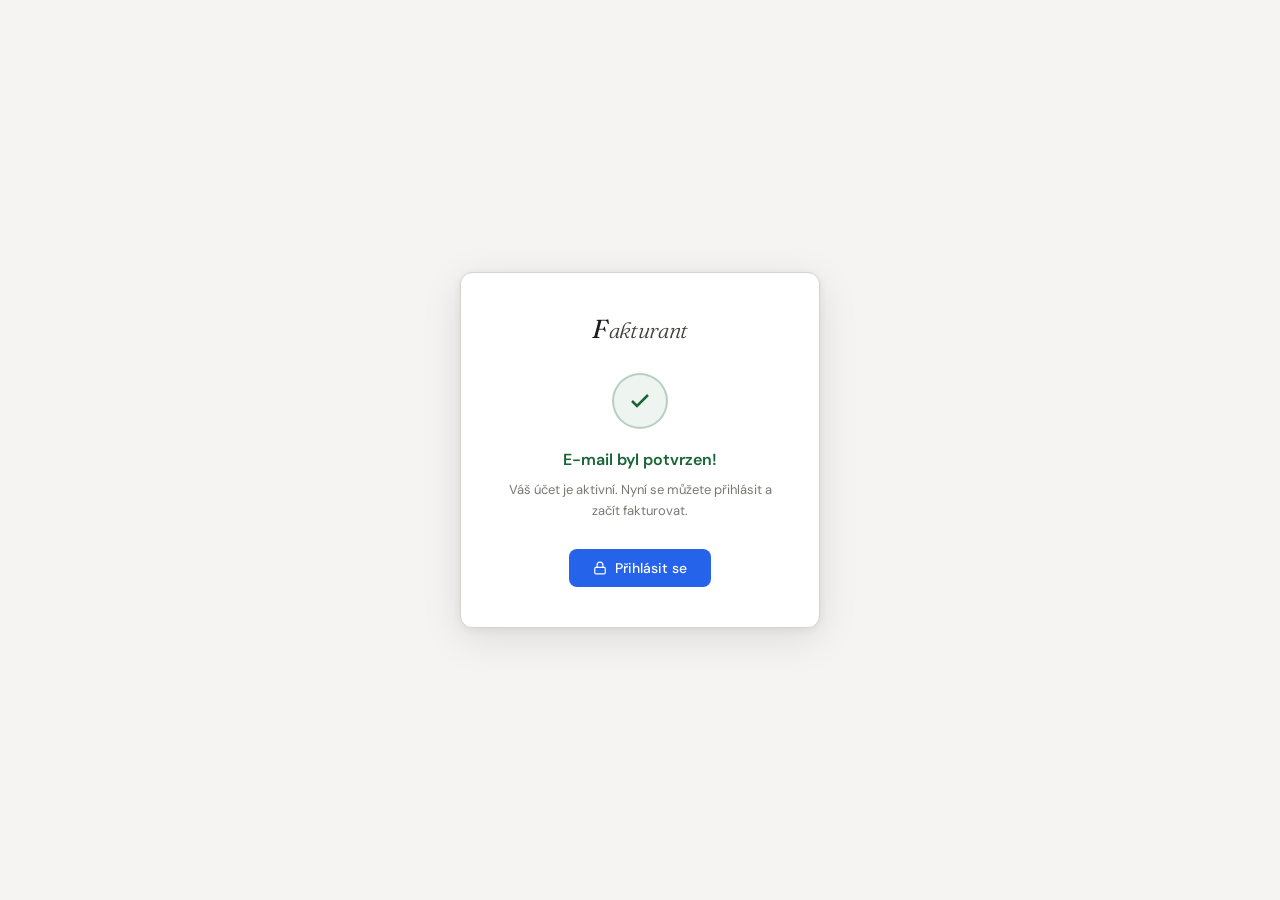
<file: backend/templates/verify_email_done.html>
<!DOCTYPE html>
<html lang="cs">
<head>
<meta charset="UTF-8"/>
<meta name="viewport" content="width=device-width,initial-scale=1"/>
<title>Fakturant — E-mail potvrzen</title>
<link rel="preconnect" href="https://fonts.googleapis.com"/>
<link rel="preconnect" href="https://fonts.gstatic.com" crossorigin/>
<link href="https://fonts.googleapis.com/css2?family=DM+Sans:ital,opsz,wght@0,9..40,300;0,9..40,400;0,9..40,500;0,9..40,600;1,9..40,300&family=Fraunces:ital,opsz,wght@1,9..144,400&display=swap" rel="stylesheet"/>
<style>
*{box-sizing:border-box;margin:0;padding:0}
:root{
  --paper:#f5f4f2;--paper2:#eceae5;--paper3:#d8d3ca;
  --ink:#1a1a18;--ink2:#3d3c38;--ink3:#7a7870;--ink4:#b0ada6;
  --blue:#2563eb;--sans:'DM Sans',system-ui,sans-serif;
  --green:#166534;--greenbg:rgba(22,101,52,.07);--greenb:rgba(22,101,52,.25);
  --r:6px;--r2:8px;--r3:12px;
  --sh-lg:0 10px 40px rgba(0,0,0,.10),0 2px 8px rgba(0,0,0,.06);
}
body{font-family:var(--sans);font-size:14px;color:var(--ink);background:var(--paper);min-height:100vh;display:flex;align-items:center;justify-content:center;padding:20px}
.card{background:#fff;border:1px solid var(--paper3);border-radius:var(--r3);box-shadow:var(--sh-lg);padding:40px 36px;width:100%;max-width:360px;text-align:center}
.logo{display:inline-flex;align-items:baseline;gap:1px;font-family:'Fraunces',serif;font-style:italic;font-size:22px;letter-spacing:-.3px;margin-bottom:28px;color:var(--ink);text-decoration:none}
.logo-f{font-size:26px;font-weight:400}
.logo-rest{font-weight:300;color:var(--ink2)}
.check{width:56px;height:56px;background:var(--greenbg);border:2px solid var(--greenb);border-radius:50%;display:flex;align-items:center;justify-content:center;margin:0 auto 20px;color:var(--green)}
h2{font-size:16px;font-weight:600;margin-bottom:10px;color:var(--green)}
.desc{font-size:13px;color:var(--ink3);line-height:1.6;margin-bottom:28px}
a.btn{display:inline-flex;align-items:center;justify-content:center;gap:8px;padding:10px 24px;background:var(--blue);color:#fff;text-decoration:none;border-radius:var(--r2);font-weight:500;font-size:14px;transition:opacity .15s}
a.btn:hover{opacity:.88}
</style>
</head>
<body>
<div class="card">
  <a class="logo" href="/"><span class="logo-f">F</span><span class="logo-rest">akturant</span></a>

  <div class="check">
    <svg width="24" height="24" viewBox="0 0 24 24" fill="none" stroke="currentColor" stroke-width="2.5">
      <polyline points="20 6 9 17 4 12"/>
    </svg>
  </div>

  <h2>E-mail byl potvrzen!</h2>
  <p class="desc">Váš účet je aktivní. Nyní se můžete přihlásit a začít fakturovat.</p>

  <a href="/login" class="btn">
    <svg width="14" height="14" viewBox="0 0 24 24" fill="none" stroke="currentColor" stroke-width="2">
      <rect x="3" y="11" width="18" height="11" rx="2"/><path d="M7 11V7a5 5 0 0 1 10 0v4"/>
    </svg>
    Přihlásit se
  </a>
</div>
</body>
</html>
</file>
